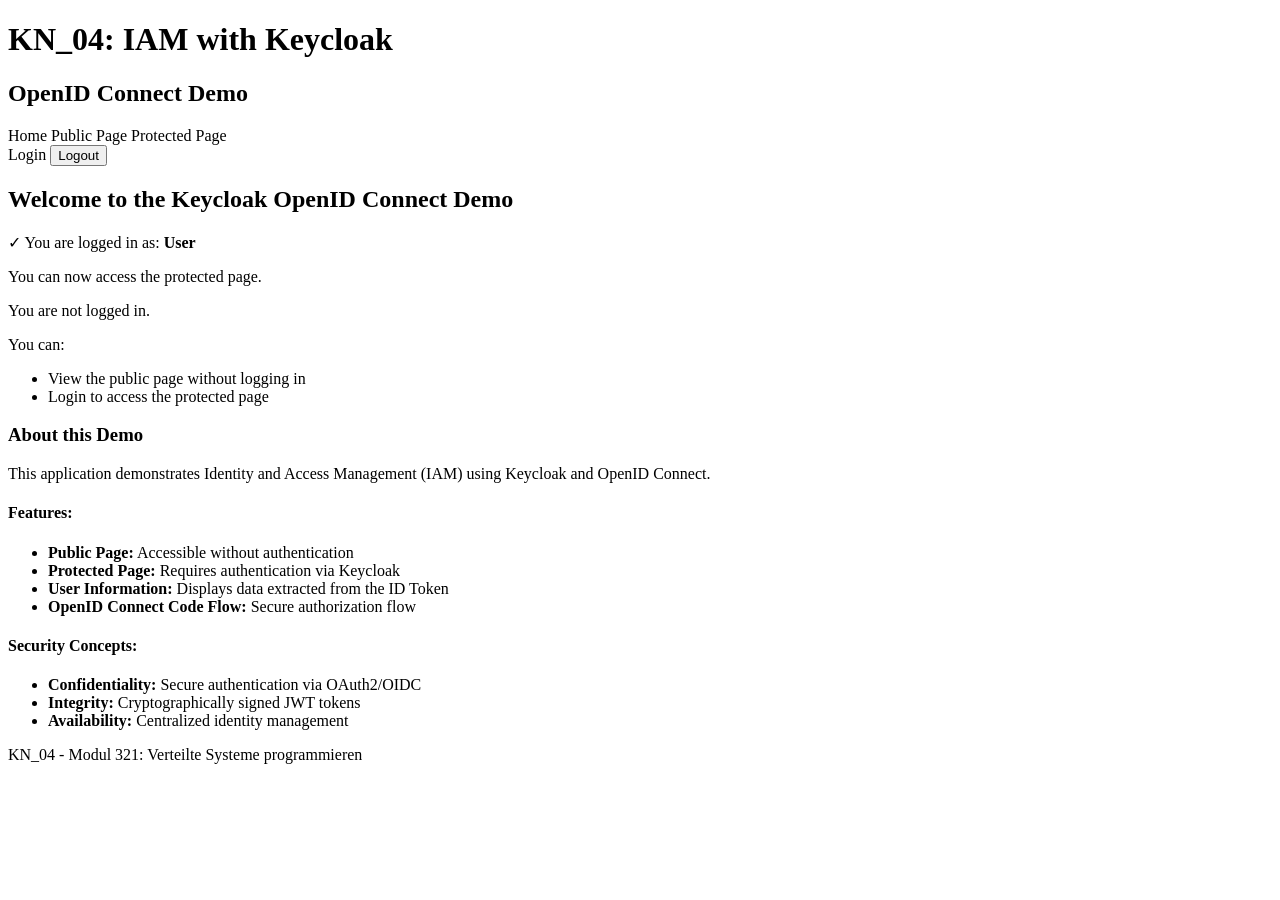
<file: KN_04_Keycloak/src/main/resources/templates/index.html>
<!DOCTYPE html>
<html xmlns:th="http://www.thymeleaf.org"
      xmlns:sec="http://www.thymeleaf.org/extras/spring-security">
<head>
    <meta charset="UTF-8">
    <meta name="viewport" content="width=device-width, initial-scale=1.0">
    <title>Keycloak OIDC Demo - Home</title>
    <link rel="stylesheet" th:href="@{/css/style.css}">
</head>
<body>
    <div class="container">
        <header>
            <h1>KN_04: IAM with Keycloak</h1>
            <h2>OpenID Connect Demo</h2>
        </header>

        <nav>
            <a th:href="@{/}">Home</a>
            <a th:href="@{/public}">Public Page</a>
            <a th:href="@{/protected}" sec:authorize="isAuthenticated()">Protected Page</a>
            <div class="auth-links">
                <a th:href="@{/oauth2/authorization/keycloak}" sec:authorize="!isAuthenticated()" class="btn-login">Login</a>
                <form th:action="@{/logout}" method="post" sec:authorize="isAuthenticated()" style="display: inline;">
                    <button type="submit" class="btn-logout">Logout</button>
                </form>
            </div>
        </nav>

        <main>
            <div class="welcome-box">
                <h2>Welcome to the Keycloak OpenID Connect Demo</h2>
                
                <div th:if="${authenticated}">
                    <p class="success">✓ You are logged in as: <strong th:text="${username}">User</strong></p>
                    <p>You can now access the <a th:href="@{/protected}">protected page</a>.</p>
                </div>
                
                <div th:unless="${authenticated}">
                    <p class="info">You are not logged in.</p>
                    <p>You can:</p>
                    <ul>
                        <li>View the <a th:href="@{/public}">public page</a> without logging in</li>
                        <li><a th:href="@{/oauth2/authorization/keycloak}">Login</a> to access the protected page</li>
                    </ul>
                </div>
            </div>

            <div class="info-box">
                <h3>About this Demo</h3>
                <p>This application demonstrates Identity and Access Management (IAM) using Keycloak and OpenID Connect.</p>
                
                <h4>Features:</h4>
                <ul>
                    <li><strong>Public Page:</strong> Accessible without authentication</li>
                    <li><strong>Protected Page:</strong> Requires authentication via Keycloak</li>
                    <li><strong>User Information:</strong> Displays data extracted from the ID Token</li>
                    <li><strong>OpenID Connect Code Flow:</strong> Secure authorization flow</li>
                </ul>

                <h4>Security Concepts:</h4>
                <ul>
                    <li><strong>Confidentiality:</strong> Secure authentication via OAuth2/OIDC</li>
                    <li><strong>Integrity:</strong> Cryptographically signed JWT tokens</li>
                    <li><strong>Availability:</strong> Centralized identity management</li>
                </ul>
            </div>
        </main>

        <footer>
            <p>KN_04 - Modul 321: Verteilte Systeme programmieren</p>
        </footer>
    </div>
</body>
</html>
</file>
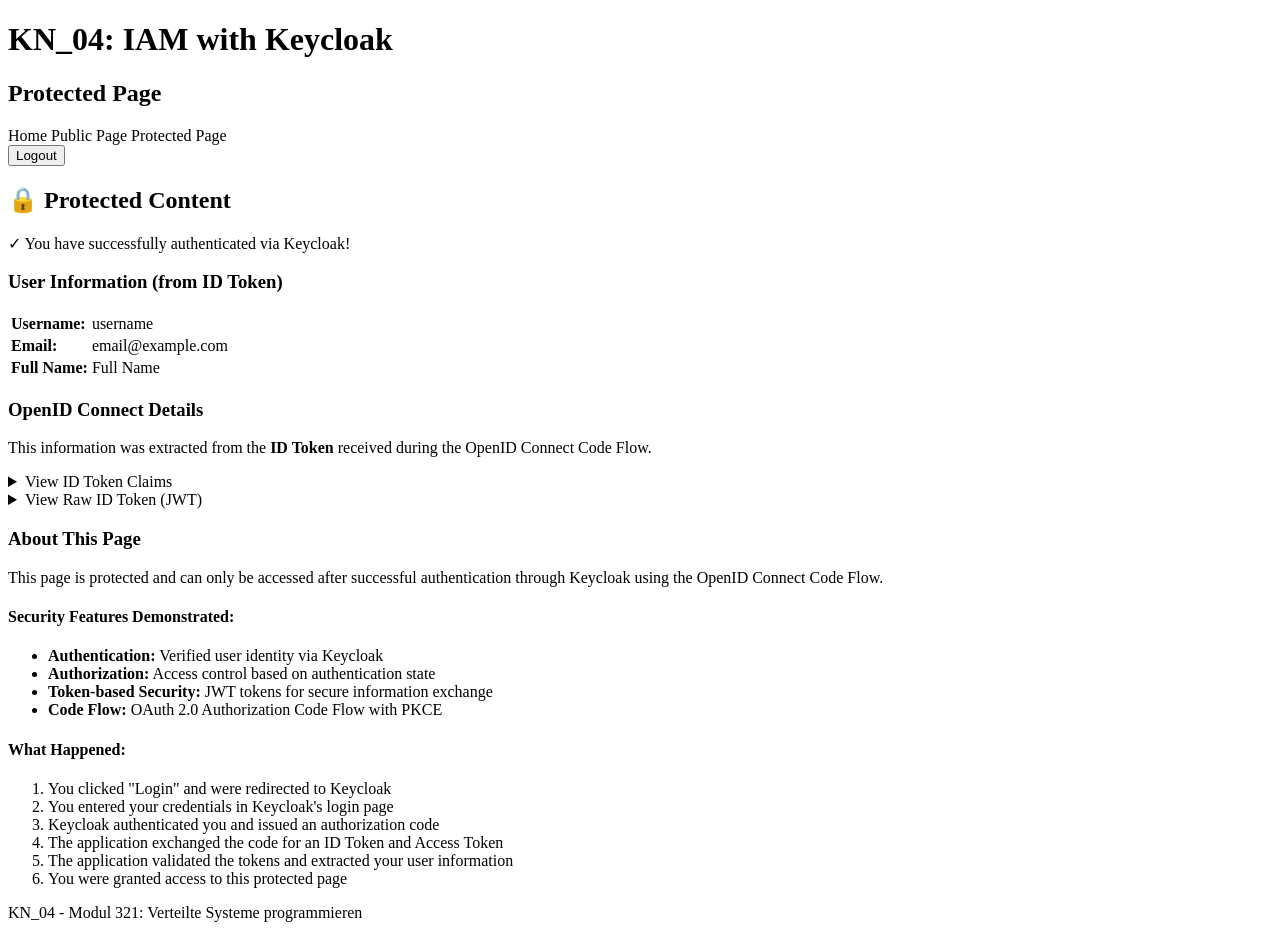
<file: KN_04_Keycloak/src/main/resources/templates/protected.html>
<!DOCTYPE html>
<html xmlns:th="http://www.thymeleaf.org"
      xmlns:sec="http://www.thymeleaf.org/extras/spring-security">
<head>
    <meta charset="UTF-8">
    <meta name="viewport" content="width=device-width, initial-scale=1.0">
    <title>Protected Page - Keycloak OIDC Demo</title>
    <link rel="stylesheet" th:href="@{/css/style.css}">
</head>
<body>
    <div class="container">
        <header>
            <h1>KN_04: IAM with Keycloak</h1>
            <h2>Protected Page</h2>
        </header>

        <nav>
            <a th:href="@{/}">Home</a>
            <a th:href="@{/public}">Public Page</a>
            <a th:href="@{/protected}" class="active">Protected Page</a>
            <div class="auth-links">
                <form th:action="@{/logout}" method="post" style="display: inline;">
                    <button type="submit" class="btn-logout">Logout</button>
                </form>
            </div>
        </nav>

        <main>
            <div class="protected-box">
                <h2>🔒 Protected Content</h2>
                <p class="success">✓ You have successfully authenticated via Keycloak!</p>
                
                <div class="user-info">
                    <h3>User Information (from ID Token)</h3>
                    <table class="info-table">
                        <tr>
                            <td><strong>Username:</strong></td>
                            <td th:text="${username}">username</td>
                        </tr>
                        <tr>
                            <td><strong>Email:</strong></td>
                            <td th:text="${email}">email@example.com</td>
                        </tr>
                        <tr>
                            <td><strong>Full Name:</strong></td>
                            <td th:text="${fullName}">Full Name</td>
                        </tr>
                    </table>
                </div>

                <div class="token-info">
                    <h3>OpenID Connect Details</h3>
                    <p>This information was extracted from the <strong>ID Token</strong> received during the OpenID Connect Code Flow.</p>
                    
                    <details>
                        <summary>View ID Token Claims</summary>
                        <div class="claims-box">
                            <table class="claims-table">
                                <thead>
                                    <tr>
                                        <th>Claim</th>
                                        <th>Value</th>
                                    </tr>
                                </thead>
                                <tbody>
                                    <tr th:each="claim : ${claims}">
                                        <td th:text="${claim.key}">claim</td>
                                        <td th:text="${claim.value}">value</td>
                                    </tr>
                                </tbody>
                            </table>
                        </div>
                    </details>

                    <details>
                        <summary>View Raw ID Token (JWT)</summary>
                        <div class="token-box">
                            <code th:text="${idToken}">token</code>
                        </div>
                        <p class="info-note">
                            <small>⚠️ <strong>Security Note:</strong> This raw token is displayed for educational purposes only. In a production application, tokens should never be exposed to the UI as they contain sensitive authentication information.</small>
                        </p>
                    </details>
                </div>

                <div class="info-box">
                    <h3>About This Page</h3>
                    <p>This page is protected and can only be accessed after successful authentication through Keycloak using the OpenID Connect Code Flow.</p>
                    
                    <h4>Security Features Demonstrated:</h4>
                    <ul>
                        <li><strong>Authentication:</strong> Verified user identity via Keycloak</li>
                        <li><strong>Authorization:</strong> Access control based on authentication state</li>
                        <li><strong>Token-based Security:</strong> JWT tokens for secure information exchange</li>
                        <li><strong>Code Flow:</strong> OAuth 2.0 Authorization Code Flow with PKCE</li>
                    </ul>

                    <h4>What Happened:</h4>
                    <ol>
                        <li>You clicked "Login" and were redirected to Keycloak</li>
                        <li>You entered your credentials in Keycloak's login page</li>
                        <li>Keycloak authenticated you and issued an authorization code</li>
                        <li>The application exchanged the code for an ID Token and Access Token</li>
                        <li>The application validated the tokens and extracted your user information</li>
                        <li>You were granted access to this protected page</li>
                    </ol>
                </div>
            </div>
        </main>

        <footer>
            <p>KN_04 - Modul 321: Verteilte Systeme programmieren</p>
        </footer>
    </div>
</body>
</html>
</file>
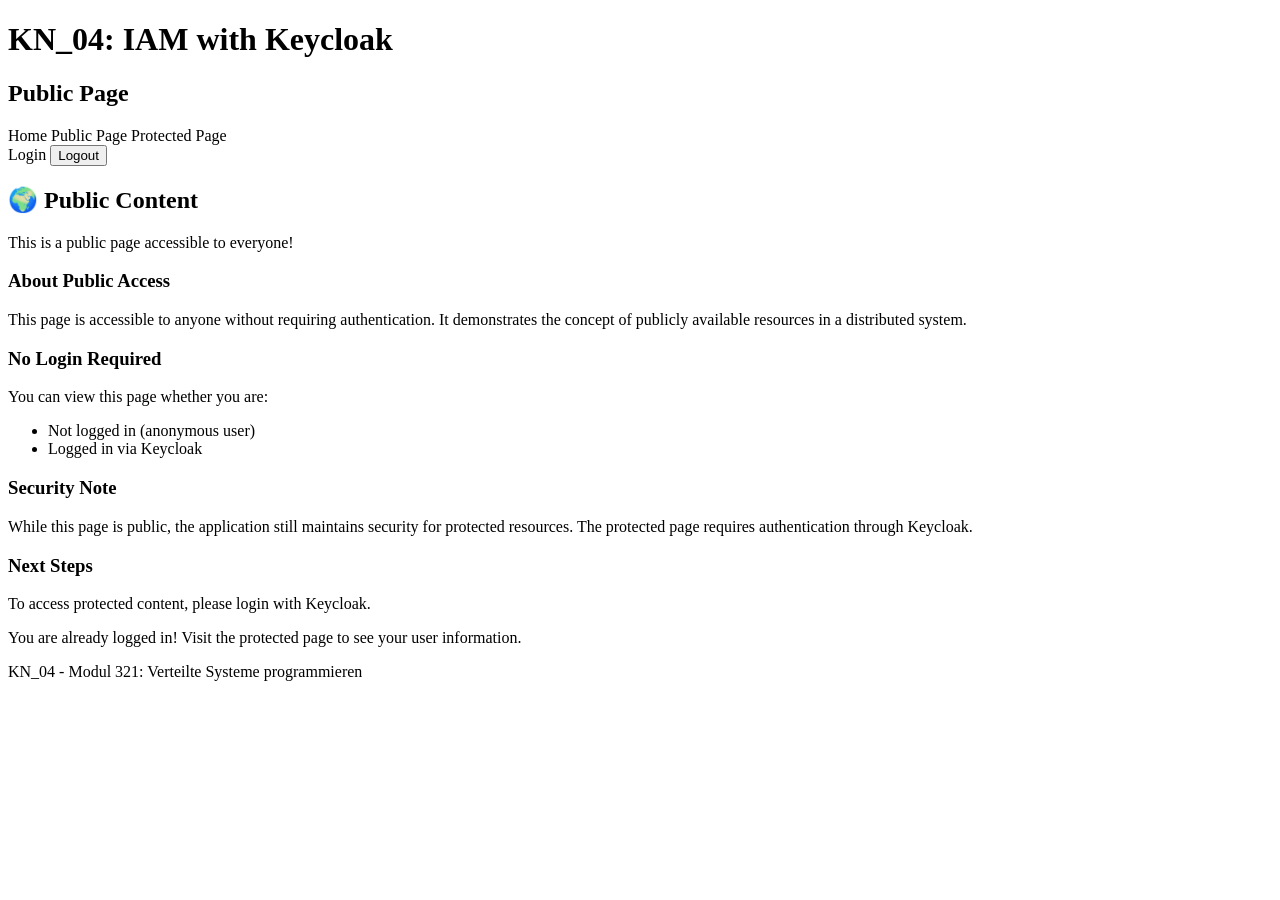
<file: KN_04_Keycloak/src/main/resources/templates/public.html>
<!DOCTYPE html>
<html xmlns:th="http://www.thymeleaf.org"
      xmlns:sec="http://www.thymeleaf.org/extras/spring-security">
<head>
    <meta charset="UTF-8">
    <meta name="viewport" content="width=device-width, initial-scale=1.0">
    <title>Public Page - Keycloak OIDC Demo</title>
    <link rel="stylesheet" th:href="@{/css/style.css}">
</head>
<body>
    <div class="container">
        <header>
            <h1>KN_04: IAM with Keycloak</h1>
            <h2>Public Page</h2>
        </header>

        <nav>
            <a th:href="@{/}">Home</a>
            <a th:href="@{/public}" class="active">Public Page</a>
            <a th:href="@{/protected}" sec:authorize="isAuthenticated()">Protected Page</a>
            <div class="auth-links">
                <a th:href="@{/oauth2/authorization/keycloak}" sec:authorize="!isAuthenticated()" class="btn-login">Login</a>
                <form th:action="@{/logout}" method="post" sec:authorize="isAuthenticated()" style="display: inline;">
                    <button type="submit" class="btn-logout">Logout</button>
                </form>
            </div>
        </nav>

        <main>
            <div class="public-box">
                <h2>🌍 Public Content</h2>
                <p class="success" th:text="${message}">This is a public page accessible to everyone!</p>
                
                <div class="content-section">
                    <h3>About Public Access</h3>
                    <p>This page is accessible to anyone without requiring authentication. It demonstrates the concept of publicly available resources in a distributed system.</p>
                    
                    <h3>No Login Required</h3>
                    <p>You can view this page whether you are:</p>
                    <ul>
                        <li>Not logged in (anonymous user)</li>
                        <li>Logged in via Keycloak</li>
                    </ul>

                    <h3>Security Note</h3>
                    <p>While this page is public, the application still maintains security for protected resources. The <a th:href="@{/protected}">protected page</a> requires authentication through Keycloak.</p>
                </div>

                <div class="action-box">
                    <h3>Next Steps</h3>
                    <div sec:authorize="!isAuthenticated()">
                        <p>To access protected content, please <a th:href="@{/oauth2/authorization/keycloak}">login with Keycloak</a>.</p>
                    </div>
                    <div sec:authorize="isAuthenticated()">
                        <p>You are already logged in! Visit the <a th:href="@{/protected}">protected page</a> to see your user information.</p>
                    </div>
                </div>
            </div>
        </main>

        <footer>
            <p>KN_04 - Modul 321: Verteilte Systeme programmieren</p>
        </footer>
    </div>
</body>
</html>
</file>
